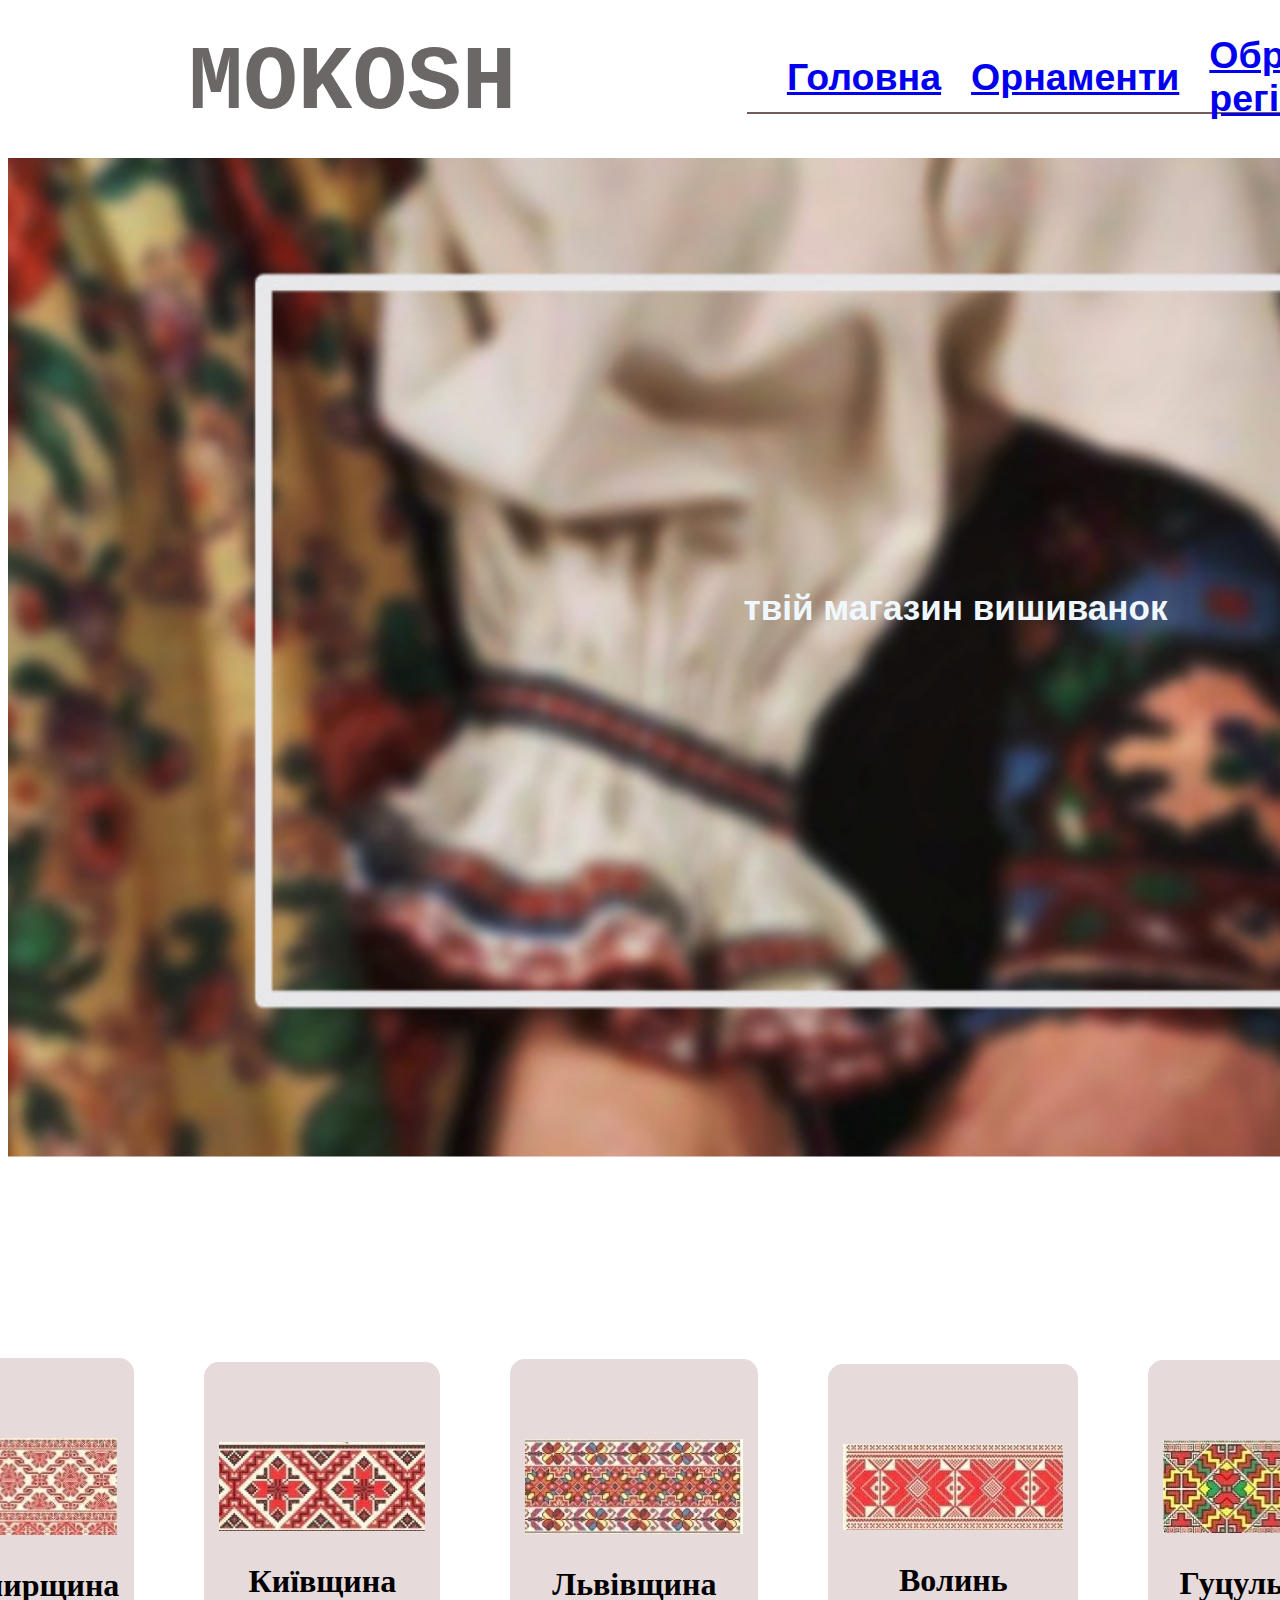
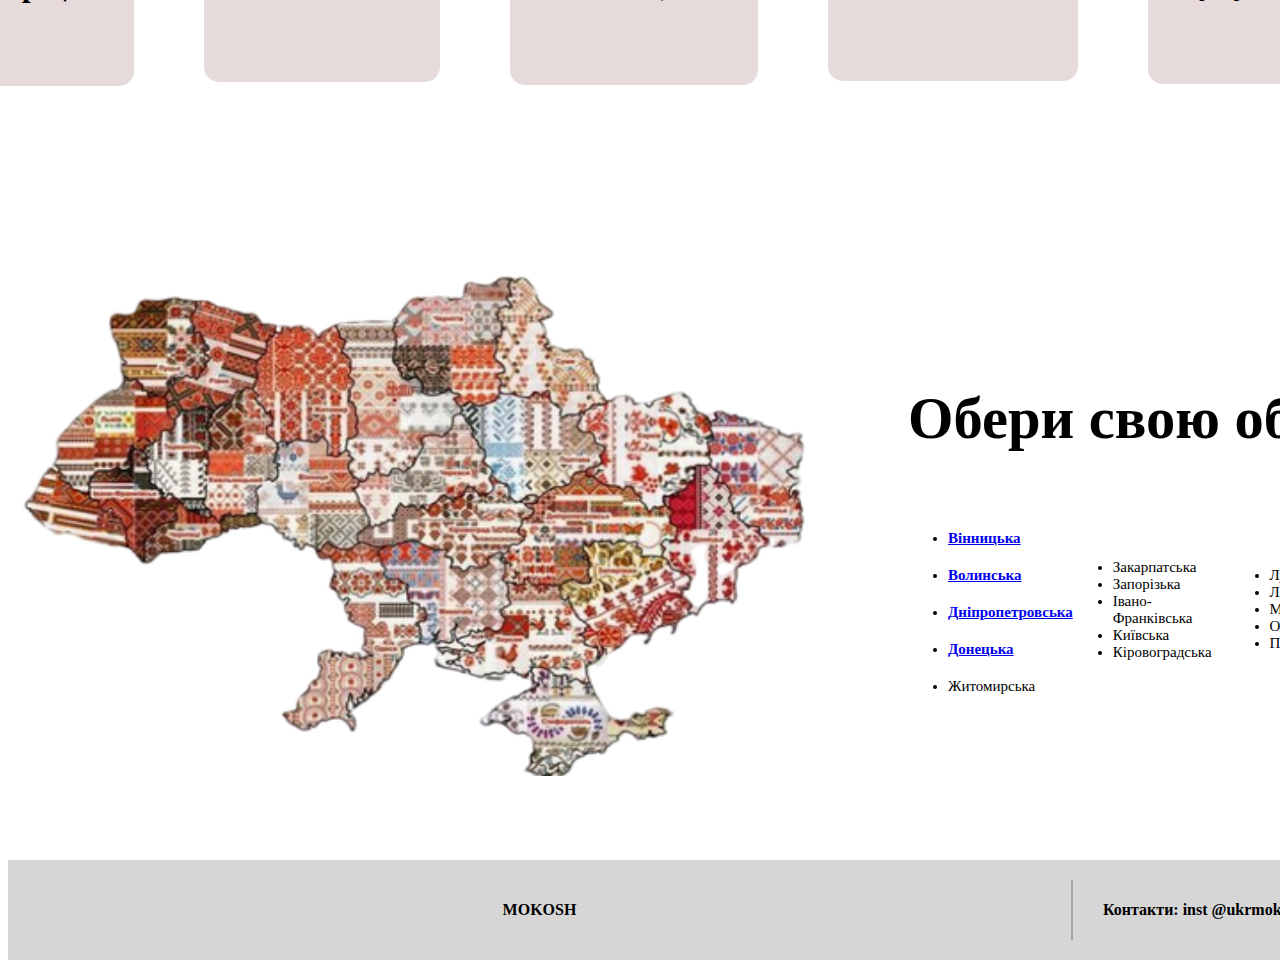
<file: index.html>
<!DOCTYPE html>
<html lang="en">

<head>
  <meta charset="UTF-8" />
  <meta name="viewport" content="width=device-width, initial-scale=1.0" />
  <link rel="stylesheet" href="style.css" />
  <title>mokosh.ua</title>
</head>

<body>
  <div class="content">
    <div class="head">
      <div class="head0">
        <h1 style="font-size:700%;"> MOKOSH</h1>
      </div>
      <div class="head1">
        <ul class="menu">
          <li>
            <h2>
              <a href="#lalal">Головна</a>
            </h2>
          </li>
          <li>
            <h2>
              <a href="#uuu">Орнаменти</a>
            </h2>
          </li>
          <li>
            <h2>
              <a id="ttt" href="#yyy" width="150px">Обрати регіон</a>
            </h2>
          </li>
          <li>
            <h2>
              <a href="#rrr">Контакти</a>
            </h2>
          </li>
        </ul>
        <h2></h2>
        <h2></h2>
        <h2></h2>
        <h2></h2>
      </div>
    </div>
    <div class="photo">

      <div id="lalal" class="text">
        <h3>твій магазин вишиванок</h3>
      </div>
      <h3 style="font-size: 200%;"></h3>
    </div>
  </div>

  <div id="uuu" class="Cities">
    <div class="Zhytomyr">
      <img class="pho" src="images/IMG_0393.JPG">
      <h3 style="font-size: 200%;">Житомирщина</h3>
    </div>
    <div class="Kyiv">
      <img class="pho"src="images/IMG_0394.JPG">
      <h3 style="font-size: 200%;">Київщина</h3>
    </div>
    <div class="Lviv">
      <img class="pho"src="images/IMG_0395.JPG">
      <h3 style="font-size: 200%;">Львівщина</h3>
    </div>
    <div class="Volyn">
      <img class="pho"src="images/IMG_0400.JPG">
      <h3 style="font-size: 200%;">Волинь</h3>
    </div>
    <div class="Bukovyna">
      <img class="pho"src="images/IMG_0401.JPG">
      <h3 style="font-size: 200%;">Гуцульщина</h3>
    </div>
  </div>

  <div id="yyy" class="ukraine">
    <div class="photo0">
      <img class="photo1" src="images/Untitled_Project-lSvxkFQ0u-transformed.png">
    </div>

    <div class="obl">
      <div class="list-top">
        <h3>Обери свою область</h3>
      </div>
      <div class="list">
        <div>
          <ul>
            <li>
              <h4>
                <a href="Vinnitsa.html">Вінницька</a>
              </h4>
            </li>
            <li>
              <h4>
                <a href="Volyn.html">Волинська</a>
              </h4>
            </li>
            <li>
              <h4>
                <a href="Dnipro.html">Дніпропетровська</a>
              </h4>
            </li>
            <li>
              <h4>
                <a href="Donetsk.html">Донецька</a>
              </h4>
            </li>
            <li>Житомирська</li>
        </div>
        <div class="ogo">
          <ul>
            <li>Закарпатська</li>
            <li>Запорізька</li>
            <li>Івано-Франківська</li>
            <li>Київська</li>
            <li>Кіровоградська</li>
          </ul>
        </div>
        <div>
          <ul>
            <li>Луганська</li>
            <li>Львівська</li>
            <li>Миколаївська</li>
            <li>Одеська</li>
            <li>Полтавська</li>
          </ul>
        </div>
        <div>
          <ul>
            <li>Рівненська</li>
            <li>Сумська</li>
            <li>Тернопільська</li>
            <li>Харківська</li>
            <li>Херсонська</li>
          </ul>
        </div>
        <div>
          <ul>
            <li>Хмельницька</li>
            <li>Черкаська</li>
            <li>Чернівецька</li>
            <li>Чернігівська</li>
            <li>Автономна Республіка Крим</li>
          </ul>
        </div>








      </div>
    </div>
  </div>

  <div class="contacts">
    <div id="pop">
      <h4 id="mom">MOKOSH</h4>
    </div>
    <div id="rrr" class="end">
      <h4>Контакти: inst @ukrmokosh</h4>
      <h4>Лобода Софія</h4>
    </div>

  </div>


</body>

</html>
</file>
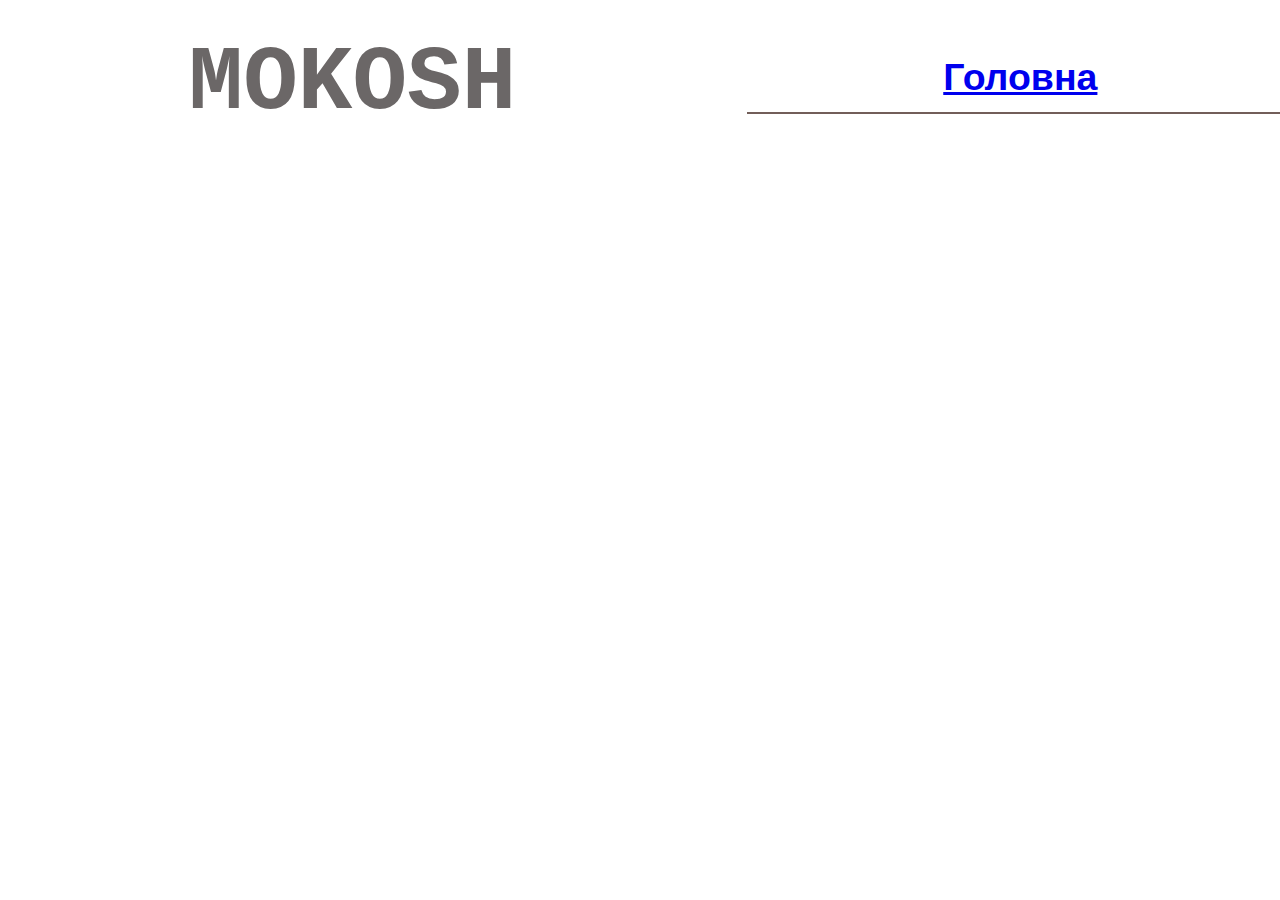
<file: Dnipro.html>
<!DOCTYPE html>
<html lang="en">

<head>
  <meta charset="UTF-8" />
  <meta name="viewport" content="width=device-width, initial-scale=1.0" />
  <link rel="stylesheet" href="style.css" />
  <title>mokosh.ua</title>
</head>
<div class="head">
    <div class="head0">
      <h1 style="font-size:700%;"> MOKOSH</h1>
    </div>
    <div class="head1">
      <ul class="menu">
        <li><h2>
          <a href="index.html">Головна</a>
        </h2></li>
         <li><h2>
          <a href="#rrr">Контакти</a>  
        </h2></li>
      </ul>
      <h2></h2>
      <h2></h2>
      <h2></h2>
      <h2></h2>
    </div>
  </div>  
<body>
</body>

</html>
</file>
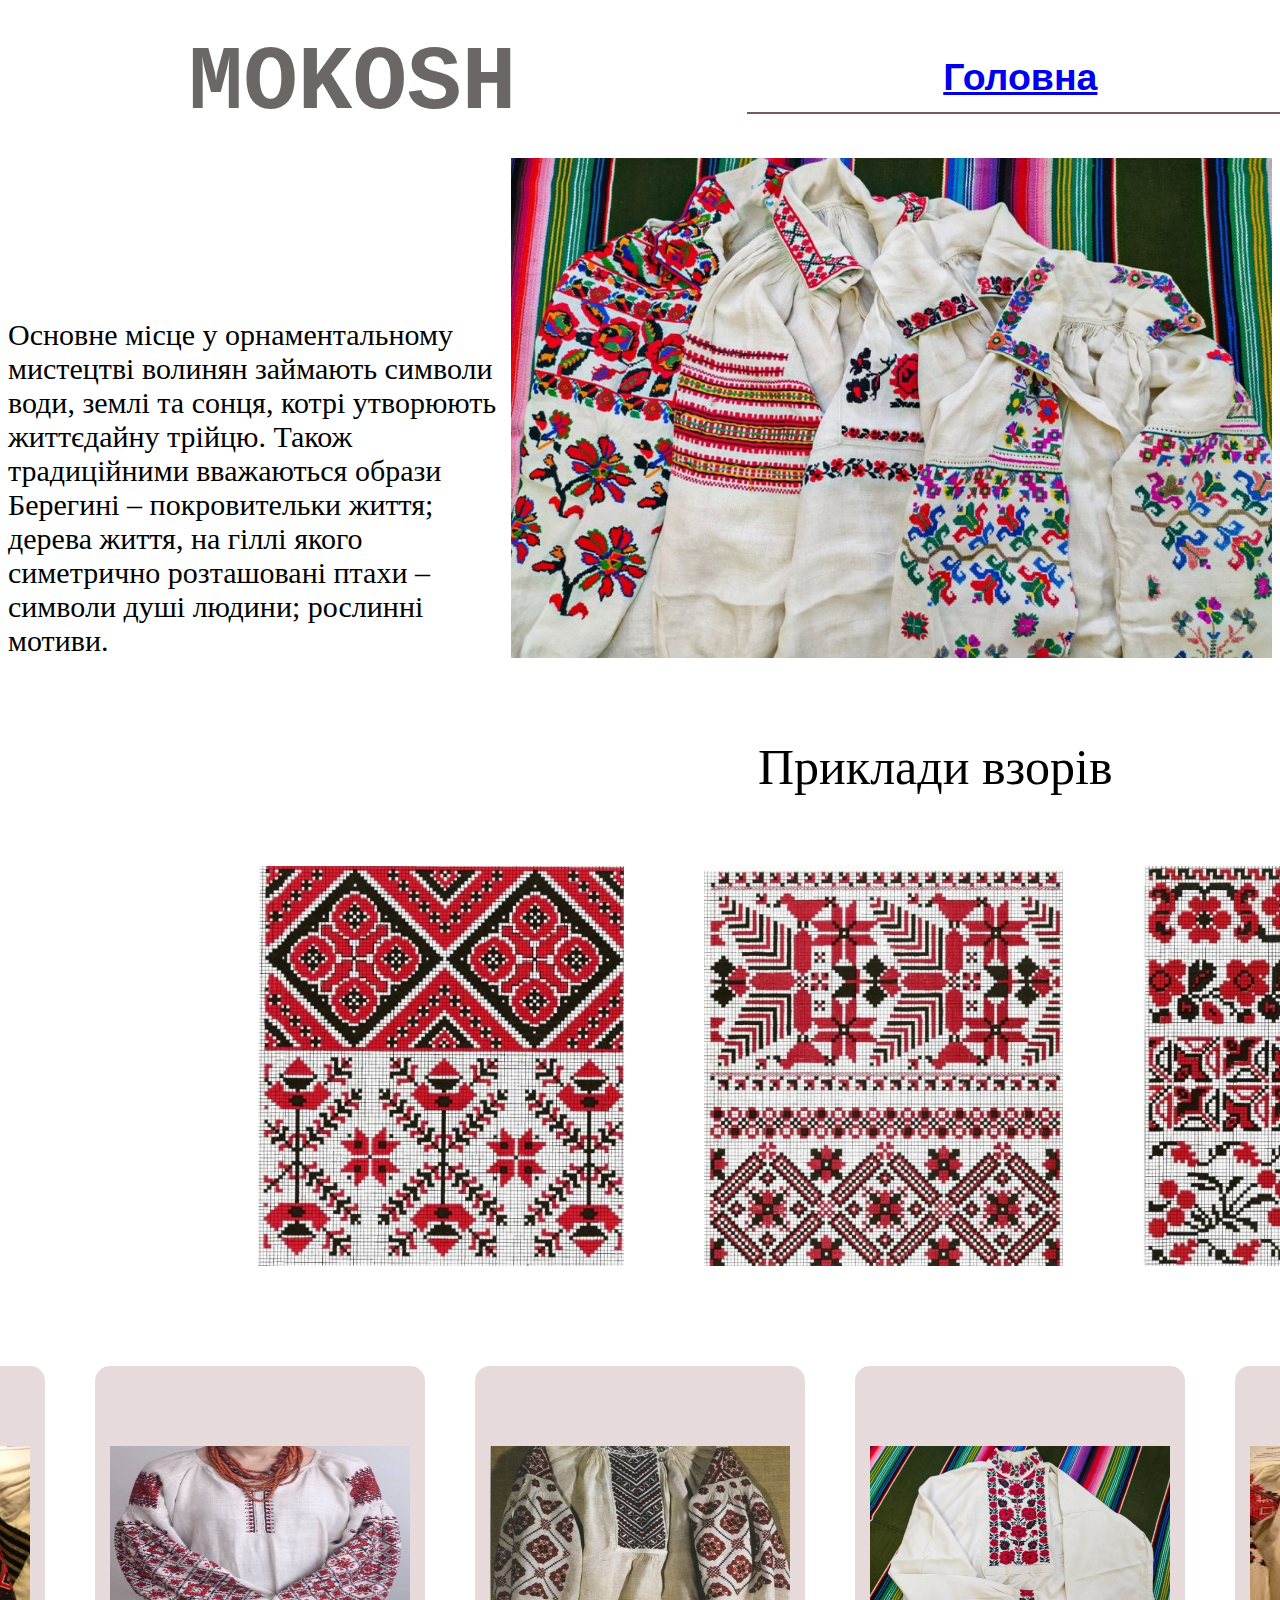
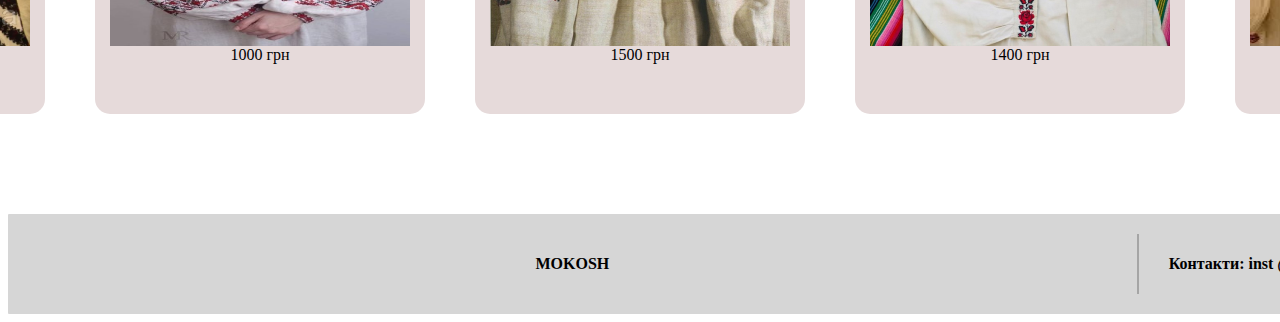
<file: Volyn.html>
<!DOCTYPE html>
<html lang="en">

<head>
  <meta charset="UTF-8" />
  <meta name="viewport" content="width=device-width, initial-scale=1.0" />
  <link rel="stylesheet" href="style.css" />
  <title>mokosh.ua</title>
</head>
<body>
<div class="head">
    <div class="head0">
      <h1 style="font-size:700%;"> MOKOSH</h1>
    </div>
    <div class="head1">
      <ul class="menu">
        <li><h2>
          <a href="index.html">Головна</a>
        </h2></li>
         <li><h2>
          <a href="#rrr">Контакти</a>  
        </h2></li>
      </ul>
      <h2></h2>
      <h2></h2>
      <h2></h2>
      <h2></h2>
    </div>
  </div>  
  <div class="mop">
    <p class="ooo">Основне місце у орнаментальному мистецтві волинян займають символи води, землі та сонця, котрі утворюють життєдайну трійцю. Також традиційними вважаються образи Берегині – покровительки життя; дерева життя, на гіллі якого симетрично розташовані птахи – символи душі людини; рослинні мотиви. </p>
    <img src="/images/photo1712678822 (1).jpeg"width="800px" height="500px">
  </div>
  <div class="qqq">
    <p>Приклади взорів</p>
  </div>
  <div class="pom">
    <img src="/images/photo1712678822.jpeg" width="400px" height="400px">
    <img src="/images/photo1712678821.jpeg"width="400px" height="400px">
    <img src="/images/photo1712679195.jpeg"width="400px" height="400px">
  </div>
  <div class="nipnip">
    <div class="Zhytomyr">
   <img src="/images/Знімок екрана 2024-04-10 214718.jpg"width="300px" height="200px>
   <h3 style="font-size: 200%;">1300 грн</h3>
    </div>
    <div class="Kyiv">
      <img src="/images/cb-5993761306881.jpg"width="300px" height="200px>
      <h3 style="font-size: 200%;">1000 грн</h3>
    </div>
    <div class="Lviv">
  <img src="/images/1023308_10_w_1000.jpg"width="300px" height="200px>
  <h3 style="font-size: 200%;">1500 грн</h3>
    </div>
    <div class="Volyn">
    <img src="/images/166453743_3650206268423952_1814400539353276004_o.jpg"width="300px" height="200px>
    <h3 style="font-size: 200%;">1400 грн</h3>
    </div>
    <div class="Bukovyna">
      <img src="/images/images (1).jpg"width="300px" height="200px>
      <h3 style="font-size: 200%;">1200 грн</h3>
    </div>
   </div>
  <div class="contacts">
    <div>
      <h4>MOKOSH</h4>
    </div>
    <div id="rrr"class="end">
      <h4>Контакти: inst @ukrmokosh</h4>
    </div>
  

</body>

</html>
</file>
<file: style.css>
body {
    background: color F 4F 4F 4px;
   
}

.content{
    width: 50%;
}

.head {
    height: 150px;
    display: flex;
    flex-direction: row;
    align-items: center;
    gap: 50px;
    width: 1600px;
    justify-content: space-evenly;

}

.head0 {
    height: 150px;
    display: flex;
    flex-direction: row;
    align-items: center;
    gap: 50px;
    width: 1200px;
    justify-content: space-evenly;


    font-family:Courier Georgia, serif ;

    font-family: jester;

    font-family: monospace;

    color: rgb(107, 103, 103);

}

.head1 {



    width: 1500px;


}

.menu {
    height: 70px;
    display: flex;
    flex-direction: row;
    align-items: center;
    gap: 30px;
    justify-content: space-evenly;
    font-family: 'Franklin Gothic Medium', 'Arial Narrow', Arial, sans-serif;
    border-bottom: 2px solid rgb(114, 94, 89);
    color: rgb(114, 94, 89);
    font-size: 10px;
}

.menu li {
    list-style: none;
    font-size: 25px;
}

.photo {
    height: 1000px;
    width: 1895px;
    align-items: center; 
    justify-content: center; 
    background-image: url("images/bg_vish.jpg");
    display: flex;
    background-size: cover;
    align-content: center;
    

}

.text{
    display: flex;
    top: 50%;
    color: aliceblue;
    position: center;
    font-size: 30px;
    font-family: 'Gill Sans', 'Gill Sans MT', Calibri, 'Trebuchet MS', sans-serif;
    padding-bottom: 100px;
}
.Cities{
    display: flex;
    flex-direction: row;
    align-items: center;
    padding-top: 200px;
    gap: 70px;
    justify-content: center;
   
    
}
.Zhytomyr{

    display: flex;
    flex-direction: column;
    flex-wrap: nowrap;
    justify-content: space-evenly;
    align-items: center;
    height: px;
    width: px;
    border: solid;
    background: rgb(230, 218, 218);
    border-radius: 15px;
   padding-right: 15px;
   padding-left: 15px;
    padding-top: 80px;
    padding-bottom: 50px;
    border-style: none;
}
.Kyiv{
    display: flex;
    flex-direction: column;
    flex-wrap: nowrap;
    justify-content: space-evenly;
    align-items: center;
    height: px;
    width: px;
    border: solid;
    background: rgb(230, 218, 218);
    border-radius: 15px;
   padding-right: 15px;
   padding-left: 15px;
    padding-top: 80px;
    padding-bottom: 50px;
    border-style: none;
}    
.Lviv{
    display: flex;
    flex-direction: column;
    flex-wrap: nowrap;
    justify-content: space-evenly;
    align-items: center;
    height: px;
    width: px;
    border: solid;
    background: rgb(230, 218, 218);
    border-radius: 15px;
   padding-right: 15px;
   padding-left: 15px;
    padding-top: 80px;
    padding-bottom: 50px;
    border-style: none;
}
.photo1{
    height: 600px;
    width: 800px;
    padding-top: 50px;
    padding-bottom: 80px;
}
.ukraine{
    display: flex;
    flex-direction: row;
    padding-top: 40px;
    gap: 100px;
}
.list{
    display: flex;
    flex-direction: row;
    flex-wrap: nowrap;
    justify-content: space-evenly;
    width: 800px;
    align-items: center;
    font-size: 15px;

    
}
.Volyn{
    display: flex;
    flex-direction: column;
    flex-wrap: nowrap;
    justify-content: space-evenly;
    align-items: center;
    height: px;
    width: px;
    border: solid;
    background: rgb(230, 218, 218);
    border-radius: 15px;
   padding-right: 15px;
   padding-left: 15px;
    padding-top: 80px;
    padding-bottom: 50px;
    border-style: none;
}
.Bukovyna{
    display: flex;
    flex-direction: column;
    flex-wrap: nowrap;
    justify-content: space-evenly;
    align-items: center;
    height: px;
    width: px;
    border: solid;
    background: rgb(230, 218, 218);
    border-radius: 15px;
   padding-right: 15px;
   padding-left: 15px;
    padding-top: 80px;
    padding-bottom: 50px;
    border-style: none;
}
.contacts{
    background-color: rgb(214, 214, 214);
    height: 100px;
    border-left: 5px;
    display: flex;
    flex-direction: column;
    flex-wrap: nowrap;
    justify-content: space-evenly;
    align-items: center;
    border: solid;
    border-radius: 1px;
    border-style: none;
    display: flex;
    flex-direction: row;
    width: 1890px;
    
  
}
.end{
    border-left: 2px solid rgb(165, 165, 165);
    display: flex;
    padding-left: 30px;
}
.ttt{
    width: 50 px;
    display: flex;

}
.obl{
    width: 500px;
    padding-top: 200px;
    

}
.list-top{
    font-size: 50px;
    width: 700px;
   
}
.ogo{
width: 160px;
}
.top{
    display: flex;

}
.ppp{
    padding-top: 130px;
    font-size: 30px;
}
.pot{
    display: flex;
    padding-top:100px ;
    padding-bottom: 100px;
}
.bbb{
    padding-top: 130px;
    font-size: 30px;
    padding-left:50px ;
}
.vinvin{
    display: flex;
    flex-direction: row;
    align-items: center;
    padding-top: 100px;
    gap: 70px;
    justify-content: center;
    padding-bottom: 100px;
}
.mop{
    display: flex;
}
.ooo{
    padding-top: 130px;
    font-size: 30px;
    
}
.pom{
    display: flex;
    padding-top: 20px;
    gap: 80px;
    padding-left:250px; 
}
.qqq{
   
    font-size: 50px;
    padding-left:750px ;
}
.nipnip{
    display: flex;
    flex-direction: row;
    align-items: center;
    padding-top: 100px;
    gap: 50px;
    justify-content: center;
    padding-bottom: 100px;
}
.zzz{
    display: flex;
}
.nnn{
    padding-top: 130px;
    font-size: 30px;
    padding-left: 70px;
}
.ddd{
    display: flex;
    padding-top: 100px;
}
.ccc{
    padding-top: 90px;
    font-size: 30px;
    padding-right: 30px;
}
.hop{
    display: flex;
}
.vvv{
    padding-top: 130px;
    font-size: 30px;
}
.kkk{
    display: flex;
    padding-top: 100px;
}
.ggg{
    padding-top: 130px;
    font-size: 30px;
    padding-left:50px ;
}

@media screen and (max-width:420px) {
    .head {
        height: 150px;
        display: flex;
        flex-direction: row;
        align-items: center;
        gap: 50px;
        width: 1000px;
        justify-content: space-evenly;
    }
    .photo {
        height: 1000px;
        width: 1100px;
        align-items: center;
        justify-content: center;
        background-image: url(images/bg_vish.jpg);
        display: flex;
        background-size: cover;
        align-content: center;
    }
    .Cities {
        width: 1100px;
        display: flex;
        flex-direction: column;
        align-items: center;
        padding-top: 200px;
        gap: 85px;
        justify-content: center;
        flex-wrap: nowrap;
    }
    .Zhytomyr {
        display: flex;
        flex-direction: column;
        flex-wrap: nowrap;
        justify-content: space-evenly;
        align-items: center;
        height: px;
        width: 650px;
        border: solid;
        background: rgb(230, 218, 218);
        border-radius: 15px;
        padding-right: 15px;
        padding-left: 15px;
        padding-top: 80px;
        padding-bottom: 50px;
        border-style: none;
    }
.Kyiv {
    display: flex;
    flex-direction: column;
    flex-wrap: nowrap;
    justify-content: space-evenly;
    align-items: center;
    height: px;
    width: 650px;
    border: solid;
    background: rgb(230, 218, 218);
    border-radius: 15px;
    padding-right: 15px;
    padding-left: 15px;
    padding-top: 80px;
    padding-bottom: 50px;
    border-style: none;
}
.pho{
    width: 600px;
}
.photo1 {
    height: 400px;
    width: 550px;
    padding-top: 50px;
    padding-bottom: 80px;
}
.Lviv {
    display: flex;
    flex-direction: column;
    flex-wrap: nowrap;
    justify-content: space-evenly;
    align-items: center;
    height: px;
    width: 650px;
    border: solid;
    background: rgb(230, 218, 218);
    border-radius: 15px;
    padding-right: 15px;
    padding-left: 15px;
    padding-top: 80px;
    padding-bottom: 50px;
    border-style: none;
}
.Volyn {
    display: flex;
    flex-direction: column;
    flex-wrap: nowrap;
    justify-content: space-evenly;
    align-items: center;
    height: px;
    width: 650px;
    border: solid;
    background: rgb(230, 218, 218);
    border-radius: 15px;
    padding-right: 15px;
    padding-left: 15px;
    padding-top: 80px;
    padding-bottom: 50px;
    border-style: none;
}
.Bukovyna {
    display: flex;
    flex-direction: column;
    flex-wrap: nowrap;
    justify-content: space-evenly;
    align-items: center;
    height: px;
    width: 650px;
    border: solid;
    background: rgb(230, 218, 218);
    border-radius: 15px;
    padding-right: 15px;
    padding-left: 15px;
    padding-top: 80px;
    padding-bottom: 50px;
    border-style: none;
}
.ukraine {
    display: flex;
    padding-top: 40px;
    flex-wrap: nowrap;
    flex-direction: column;
    justify-content: space-evenly;
    align-items: flex-start;
}

.photo1 {
    padding-left: 120px;
    height: 600px;
    width: 800px;
    padding-top: 50px;
    padding-bottom: 80px;
}
.obl {
    width: 1000px;
    padding-top: 00px;
    padding-left: 100px;
}
.contacts {
    background-color: rgb(214, 214, 214);
    height: 100px;
    border-left: 5px;
    display: flex;
    flex-direction: column;
    flex-wrap: nowrap;
    justify-content: space-evenly;
    align-items: center;
    border: solid;
    border-radius: 1px;
    border-style: none;
    display: flex;
    flex-direction: row;
    width: 1100px;
}
}
</file>
